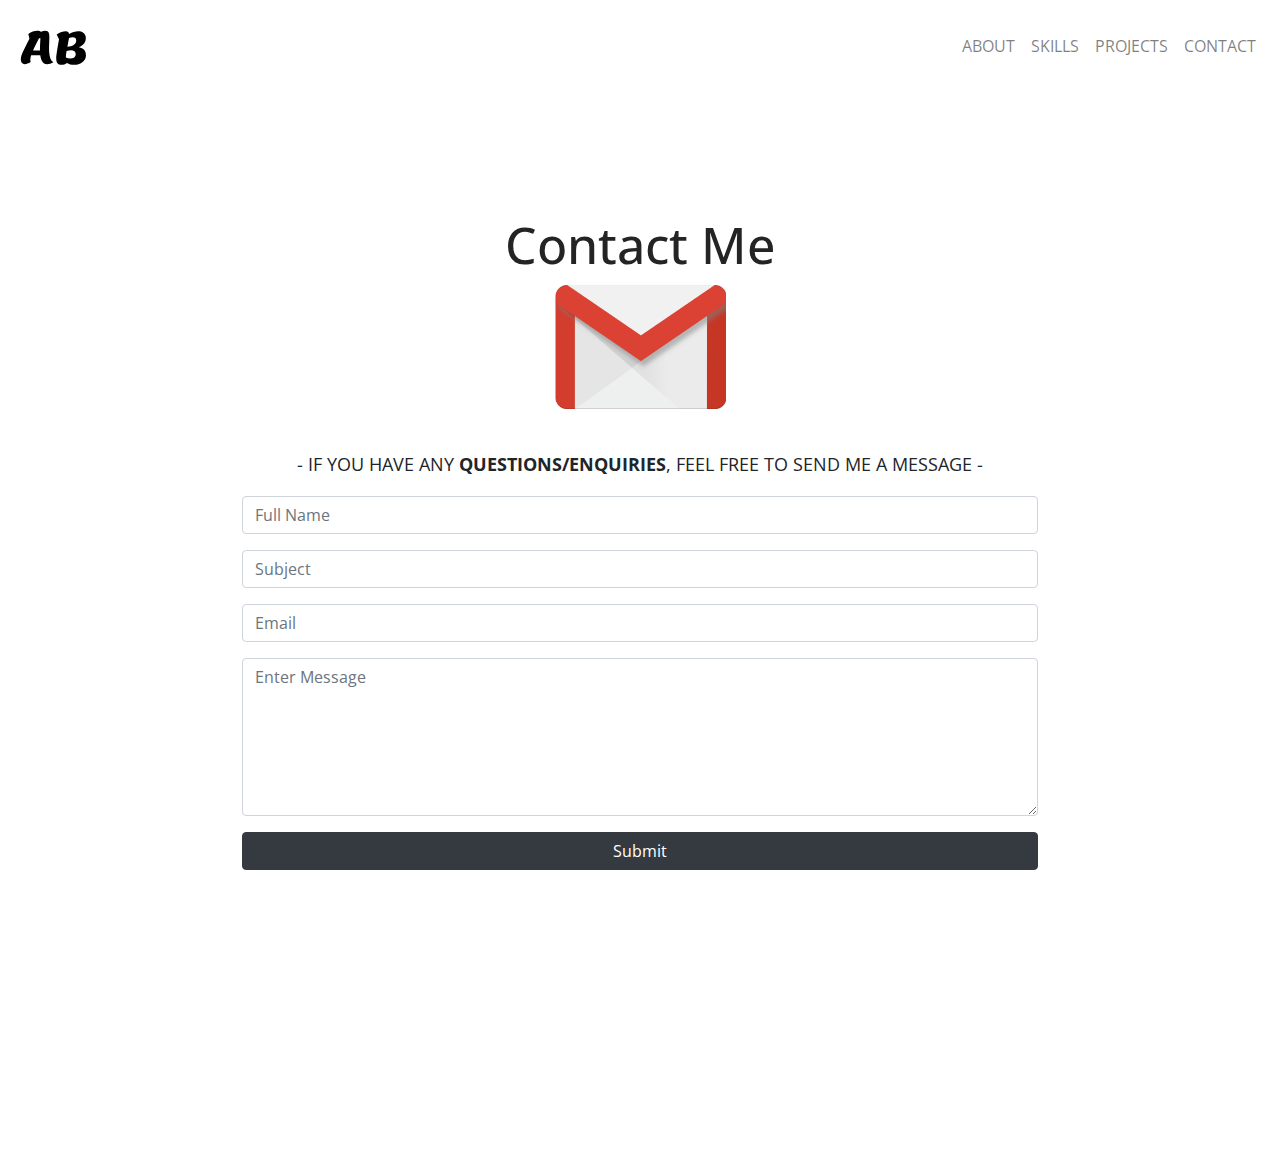
<file: contact.html>
<!DOCTYPE html>
<html lang="en">
  <head>
    <meta charset="UTF-8" />
    <meta http-equiv="X-UA-Compatible" content="IE=edge" />
    <meta name="viewport" content="width=device-width, initial-scale=1.0" />
    <link rel="apple-touch-icon" href="assets/dark_logo.svg" sizes="180x180" />
    <link
      rel="icon"
      type="image/svg"
      href="assets/light_logo.svg"
      sizes="32x32"
    />
    <link rel="stylesheet" href="style.css" />
    <link
      rel="stylesheet"
      href="https://stackpath.bootstrapcdn.com/bootstrap/4.3.1/css/bootstrap.min.css"
      integrity="sha384-ggOyR0iXCbMQv3Xipma34MD+dH/1fQ784/j6cY/iJTQUOhcWr7x9JvoRxT2MZw1T"
      crossorigin="anonymous"
    />
    <script
      src="https://code.jquery.com/jquery-3.3.1.slim.min.js"
      integrity="sha384-q8i/X+965DzO0rT7abK41JStQIAqVgRVzpbzo5smXKp4YfRvH+8abtTE1Pi6jizo"
      crossorigin="anonymous"
    ></script>
    <script
      src="https://stackpath.bootstrapcdn.com/bootstrap/4.3.1/js/bootstrap.min.js"
      integrity="sha384-JjSmVgyd0p3pXB1rRibZUAYoIIy6OrQ6VrjIEaFf/nJGzIxFDsf4x0xIM+B07jRM"
      crossorigin="anonymous"
    ></script>
    <link rel="stylesheet" href="style.css" />

    <title>Ahmed Bileh's Portfolio - Contact</title>
  </head>
  <body>
    <section id="nav-bar">
      <nav class="navbar navbar-expand-lg navbar-light">
        <a href="/" class="nav__anchor">
          <figure>
            <img src="./assets/dark_logo.svg" class="nav__logo--img" alt="" />
          </figure>
          <span class="nav__logo--popper"> HOME </span>
        </a>
        <button
          class="navbar-toggler"
          type="button"
          data-toggle="collapse"
          data-target="#navbarSupportedContent"
          aria-controls="navbarSupportedContent"
          aria-expanded="true"
          aria-label="Toggle navigation"
        >
          <span class="navbar-toggler-icon"></span>
        </button>
        <div class="collapse navbar-collapse" id="navbarSupportedContent">
          <ul class="navbar-nav ml-auto text-center">
            <li class="nav-item">
              <a class="nav-link" href="/#About">ABOUT</a>
            </li>
            <li class="nav-item">
              <a class="nav-link" href="/#Skills">SKILLS</a>
            </li>
            <li class="nav-item">
              <a class="nav-link" href="/#Projects">PROJECTS</a>
            </li>
            <li class="nav-item">
              <a class="nav-link" href="contact.html">CONTACT</a>
            </li>
          </ul>
        </div>
      </nav>
      <br />
    </section>

    <!--* CONTACT ME FORM -->
    <div id="contact" class="container mt-5">
      <h1>Contact Me</h1>
      <img
        src="assets/Gmail_Icon_(2013-2020).svg.png"
        class="mail__logo"
        alt=""
      />
      <br />
      <p style="text-align: center">
        - IF YOU HAVE ANY <b> QUESTIONS/ENQUIRIES</b>, FEEL FREE TO SEND ME A
        MESSAGE -
      </p>
      <form class="row" action="https://formspree.io/f/xwkjewjq" method="POST">
        <div class="form-group col-lg-12">
          <input
            type="text"
            name="name"
            placeholder="Full Name"
            class="form-control"
            required
          />
        </div>
        <div class="form-group col-lg-12">
          <input
            type="text"
            name="subject"
            placeholder="Subject"
            class="form-control"
            required
          />
        </div>
        <div class="form-group col-lg-12">
          <input
            type="text"
            name="email"
            placeholder="Email"
            class="form-control"
            required
          />
        </div>
        <div class="form-group col-lg-12">
          <textarea
            name="message"
            placeholder="Enter Message"
            class="form-control"
            rows="6"
            required
            spellcheck="true"
          ></textarea>
        </div>
        <div class="form-group col-lg-12">
          <button type="submit" class="btn btn-dark btn-block loginbtn">
            Submit
          </button>
        </div>
        <input type="hidden" name="_to" value="ahmedbileh3@gmail.com" />
      </form>
    </div>

    <!--*FOOTER-->
    <footer>
      <div class="row footer__row">
        <a href="#contact" class="footer__anchor">
          <figure class="footer__logo">
            <img
              src="./assets/light_logo.svg"
              class="footer__logo--img"
              alt=""
            />
          </figure>
        </a>
        <div class="footer__social--list">
          <a
            href="https://github.com/ahmedbileh3"
            target="_blank"
            rel="noopener"
            class="footer__social--link link__hover-effect link__hover-effect--white"
            >GitHub</a
          >
          <a
            href="https://www.linkedin.com/in/ahmed-bileh/"
            target="_blank"
            rel="noopener"
            class="footer__social--link link__hover-effect link__hover-effect--white"
            >LinkedIn</a
          >
          <a
            href="mailto:ahmedbileh3@gmail.com"
            target="_blank"
            rel="noopener"
            class="footer__social--link link__hover-effect link__hover-effect--white"
            >Email</a
          >
          <a
            href="./assets/AHMED%20BILEH%20CV.pdf"
            target="_blank"
            rel="noopener"
            class="footer__social--link link__hover-effect link__hover-effect--white"
            >Resume</a
          >
        </div>
        <div class="footer__copyright">Copyright © 2022 Ahmed Bileh</div>
      </div>
    </footer>
  </body>
</html>
</file>
<file: style.css>
@import url("https://fonts.googleapis.com/css2?family=Open+Sans:wght@300;400;600&display=swap");
* {
  padding: 0;
  margin: 0;
  box-sizing: border-box;
}
.blog header .entry-title,
.blog header .page-title {
  display: none;
}

.grid {
  max-width: 1200px !important;
}

.grid-view {
  display: flex;
  flex-wrap: wrap;
  justify-content: space-between;
  margin-bottom: 100px;
}

.grid-view .post {
  width: 48%;
  margin-bottom: 50px;
}

.grid-view .page-header {
  width: 100%;
}

.grid-view .grid-post img {
  box-shadow: 0 20px 80px rgba(0, 0, 0, 0.1);
  max-width: 100%;
  height: auto;
  border-radius: 4px;
}

.grid-view .grid-text-content {
  margin-top: 10px;
}

.grid-view .entry-meta {
  font-size: 11px;
  margin-top: 0;
  color: #999999;
}

.grid-view .entry-meta a {
  color: #999999;
}

.grid-view .entry-title {
  font-size: 20px;
  margin-bottom: 5px;
  letter-spacing: 0;
}

.grid-view .post-excerpt {
  color: #999999;
}

.grid-view .grid-tags {
  margin-top: 10px;
}

.grid-view .grid-tags a {
  font-size: 11px;
  text-transform: uppercase;
  color: #777777;
  font-weight: 600;
  letter-spacing: 1px;
  padding: 2px 5px;
  border: 1px solid #bbbbbb;
  border-radius: 3px;
  margin: 0 10px 0 0;
}

.project__title--link:hover {
  opacity: 0.7;
}

@media screen and (max-width: 960px) {
}

h1,
h4,
h5,
h6,
span {
  color: #242424;
  text-align: center;
  line-height: 1.25;
}

h1 {
  font-size: 50px;
}

p {
  text-align: left;
  display: block;
  margin-block-start: 1em;
  margin-block-end: 1em;
  margin-inline-start: 0px;
  margin-inline-end: 0px;
  font-size: large;
}

.post-excerpt p {
  font-size: small;
}

i:hover {
  opacity: 0.7;
  text-decoration: none;
}

li {
  list-style-type: none;
}

html,
body {
  scroll-behavior: smooth;
  width: 100%;
  height: 100%;
  margin: 0px;
  padding: 0px;
  overflow-x: hidden;
  background-color: #fff;
  font-family: "Open Sans", sans-serif;
}

body .waves {
  position: relative;
  display: block;
  width: calc(100% + 1.3px);
  height: 96px;
}

.container {
  padding: 50px 0;
}
.row {
  width: 100%;
  max-width: 850px;
  margin: 0 auto;
  padding: 0 12px;
}

section:nth-child(even) {
  background-color: #cfd9df60;
}

.section__title {
  margin-bottom: 20px;
}

/* ANIMATION NAME */

.name__ahmed {
  width: 100%;
}

/* ABOUT ME */

a,
a:hover,
a:focus,
a:active {
  text-decoration: none;
  color: inherit;
}

.nav__logo--img {
  width: 75px;
  height: 75px;
}

.nav__logo--img:hover {
  opacity: 0.7;
}

.nav__logo--popper {
  color: #1c1d25;
  position: absolute;
  right: 0;
  top: 30px;
  font-weight: 700;
  opacity: 0;
  transition: all 300ms ease;
}

.nav__anchor {
  margin-bottom: -15px;
  position: relative;
}

.nav__anchor:hover .nav__logo--popper {
  transform: translateX(60px);
  opacity: 1;
}

#about-me {
  min-height: 100vh;
  display: flex;
  flex-direction: column;
}

.about-me__info {
  display: flex;
  flex-direction: column;
}

.about-me__info--container {
  display: flex;
  flex-direction: column;
  align-items: center;
  max-width: 600px;
  margin: 0 auto;
  text-align: center;
}

.about-me__picture--mask {
  width: 365px;
  height: 365px;
  border-radius: 50%;
  overflow: hidden;
  margin-bottom: 15px;
  animation: animate-profile-picture 800ms 200ms backwards;
}

.about-me__picture {
  width: 100%;
}

.about-me__link {
  font-size: 40px;
  color: #242424;
  padding: 0 20px;
}

.about-me__links a {
  color: inherit;
  text-decoration: none;
  position: relative;
  transition: opacity 600ms ease;
  animation: fade-up 650ms 800ms backwards;
}

@keyframes animate-profile-picture {
  0% {
    transform: scale(0);
  }
  80% {
    transform: scale(1.1);
  }
  100% {
    transform: scale(1);
  }
}

/* ABOUT DESCRIPITON */

.waves svg {
  position: relative;
  display: block;
  width: calc(100% + 1.3px);
  height: 96px;
}

.waves .shape-fill {
  fill: #fff;
}

.icon {
  margin: 0 auto;
  font-size: 40px;
  display: flex;
  margin-top: 20px;
  margin-bottom: 20px;
}

.p_icon {
  float: left;
  margin-top: 10px;
  font-size: 30px;
}

.about-me__info--para {
  width: 100%;
}

/* TECH - STACK */

.waves_1 svg {
  position: relative;
  display: block;
  width: calc(100% + 1.3px);
  height: 96px;
}

.waves_1 .shape-fill {
  fill: #cfd9df60;
}

.language__img {
  width: 100%;
  max-width: 100px;
  transition: all 300ms;
}
.language:hover .language__img {
  filter: brightness(80%);
  opacity: 0.86;
  transform: scale(0.9);
}

.language {
  width: 25%;
  display: flex;
  justify-content: center;
  position: relative;
}
.language__img--wrapper {
  display: flex;
  justify-content: center;
  align-items: center;
  padding: 25px 16px;
}

.language__list {
  display: flex;
  justify-content: center;
  width: 100%;
  flex-wrap: wrap;
}

.language__name {
  position: absolute;
  bottom: 0;
  transform: scale(0);
  transition: all 300ms;
  font-size: 20px;
  opacity: 0;
}
.language:hover .language__name {
  transform: scale(1);
  opacity: 1;
}

/* PROJECTS */
/* 
.project {
  margin-bottom: 135px;
}

.project:last-child {
  margin-bottom: 40px;
}

.project__img {
  width: 100%;
  transition: all 500ms ease;
}

.project__wrapper {
  display: flex;
  box-shadow: 0 20px 80px rgba(0, 0, 0, 0.45);
  border-radius: 20px;
  overflow: hidden;
  position: relative;
}
.project__wrapper:before {
  content: "";
  position: absolute;
  top: 0;
  left: 0;
  height: 100%;
  width: 100%;
  background-color: #1c1d25;
  opacity: 0;
  transition: all 450ms ease;
  z-index: 2;
  transform: translateY(100%);
}
.project:hover .project__wrapper:before {
  transform: translateY(0);
  opacity: 0.7;
}
.project:hover .project__img {
  transform: scale(1.07);
  filter: blur(5px);
}

.project:hover .project__description {
  opacity: 1;
  transform: translateY(-50%);
}

.project__list {
  padding-top: 40px;
}

.project__description {
  position: absolute;
  top: 50%;
  left: 90px;
  transform: translateY(100%);
  max-width: 550px;
  z-index: 3;
  opacity: 0;
  transition: transform 450ms, opacity 300ms;
}

.project__description--title {
  font-size: 40px;
}

.project__description--title:hover {
  opacity: 0.6;
}

.project__description--para {
  margin: 16px 0;
}

.project__description--link {
  font-size: 20px;
  margin-right: 16px;
  margin-bottom: 25px;
}

.project__description--title,
.project__description--sub-title,
.project__description--tech,
.project__description--para,
.project__description--link {
  text-align: left;
  color: black;
} */

/* FOOTER */

footer {
  background-color: #242424;
}

.footer__social--list {
  width: 100%;
  max-width: 500px;
  display: flex;
  justify-content: space-around;
  margin-bottom: 28px;
}
.footer__row {
  flex-direction: column;
  align-items: center;
  justify-content: center;
  padding: 2% 0;
}

.footer__logo--img {
  width: 75px;
  height: 75px;
}

.mail__logo {
  width: 15%;
  height: 15%;
  margin-left: auto;
  margin-right: auto;
  display: block;
}

.footer__logo--img:hover {
  opacity: 0.7;
}

.footer__social--link,
.footer__copyright,
.footer__logo--popper {
  color: #fff;
}

.footer__social--link:hover {
  opacity: 0.7;
  color: lightgray;
}

.footer__logo--popper {
  position: absolute;
  right: 0;
  top: 30px;
  font-weight: 700;
  opacity: 0;
  transition: all 300ms ease;
}

.footer__anchor {
  margin-bottom: 20px;
  position: relative;
}

.footer__anchor:hover .footer__logo--popper {
  transform: translateX(60px);
  opacity: 1;
}

/* Small phones, tablets, large smartphones */
@media screen and (max-width: 960px) {
  h1 {
    font-size: 40px;
  }

  h2 {
    font-size: 25px;
  }

  h3 {
    font-size: 30px;
  }

  h6 {
    font-size: 10px;
  }

  .about-me__picture {
    width: 90%;
  }

  .about-me__info--para {
    font-size: 18px;
  }

  .language {
    width: calc(50% / 2);
  }
  .project__description--title {
    font-size: 30px;
  }

  .project__description--para {
    font-size: 13px;
  }

  .project__description {
    left: 30px;
    padding-right: 30px;
  }

  .project__description--sub-title {
    font-size: 15px;
  }

  .project__description--tech {
    font-size: 14px;
  }
  .container {
    padding: 30px 20px;
  }
  .grid-view .post {
    width: 100%;
    margin-bottom: 50px;
  }

  .grid-view {
    justify-content: center;
    grid-template-columns: 1fr;
    grid-gap: 50px;
  }
}
</file>
